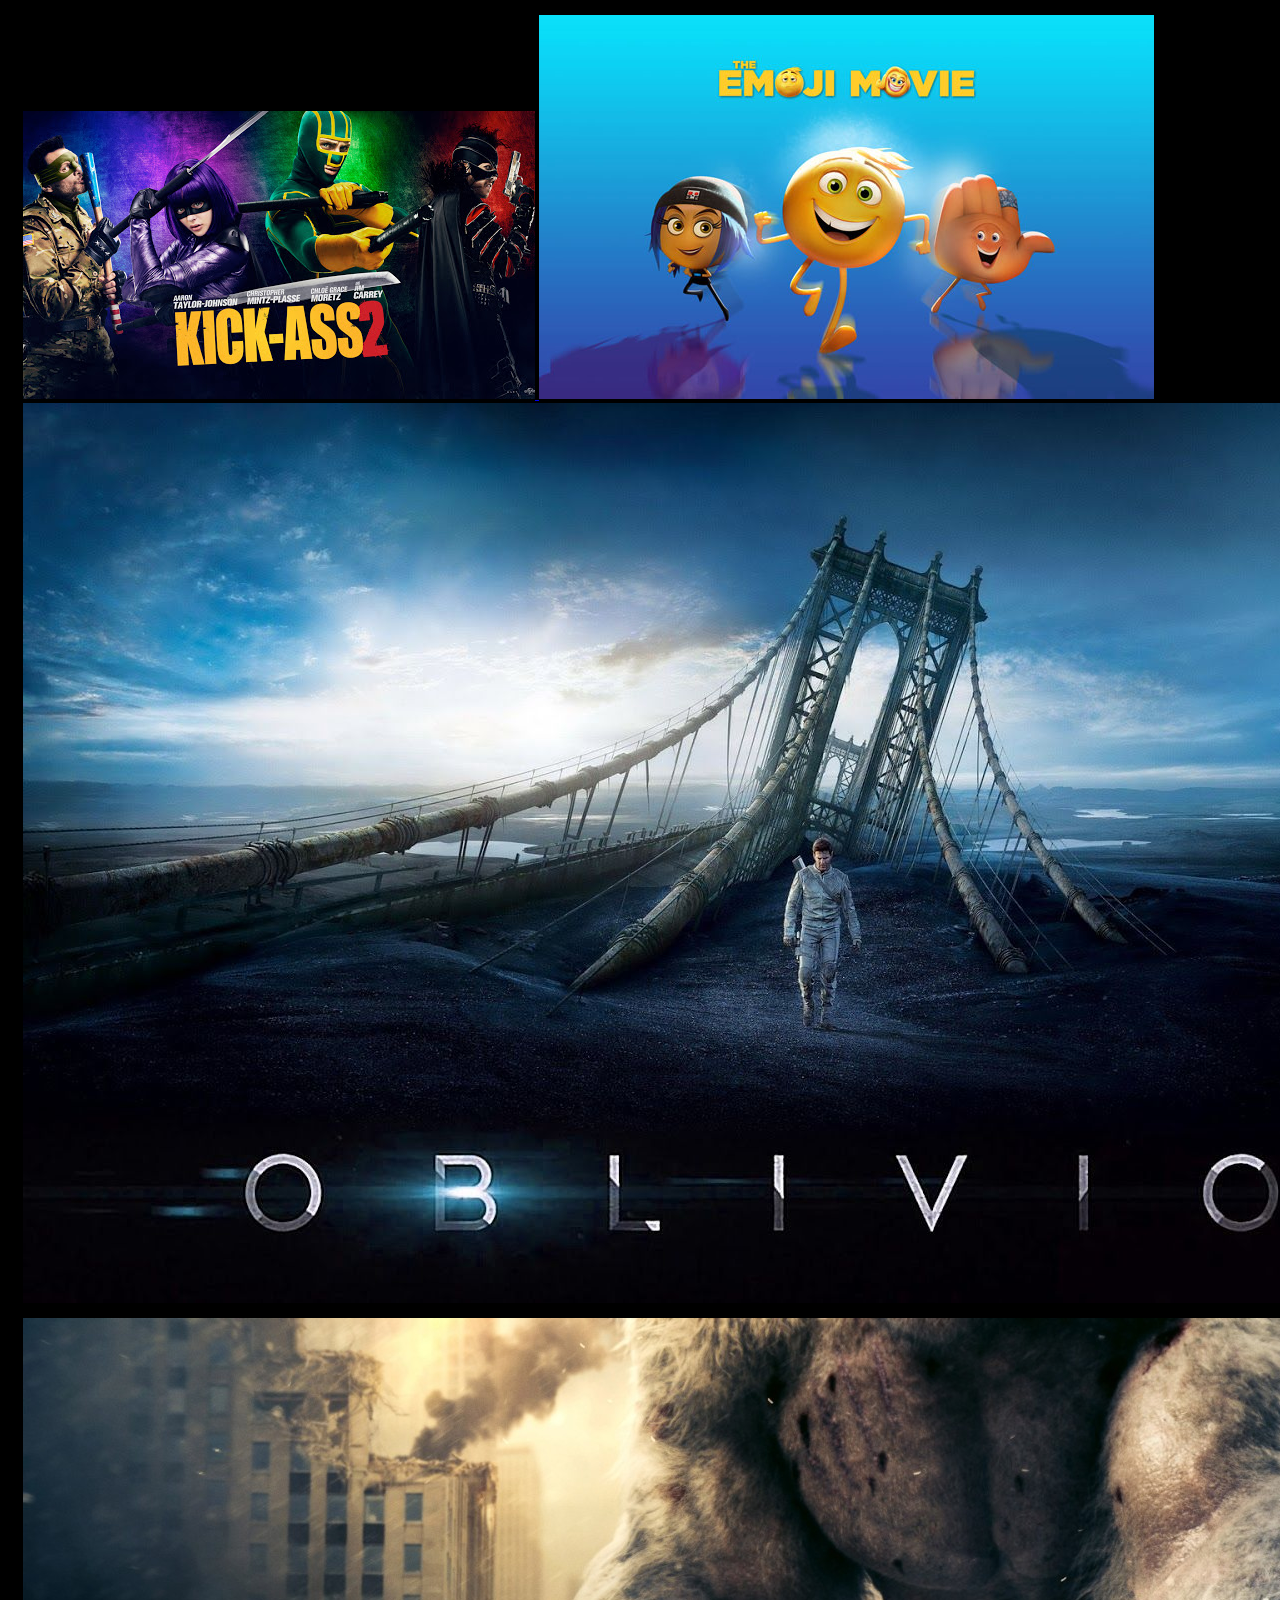
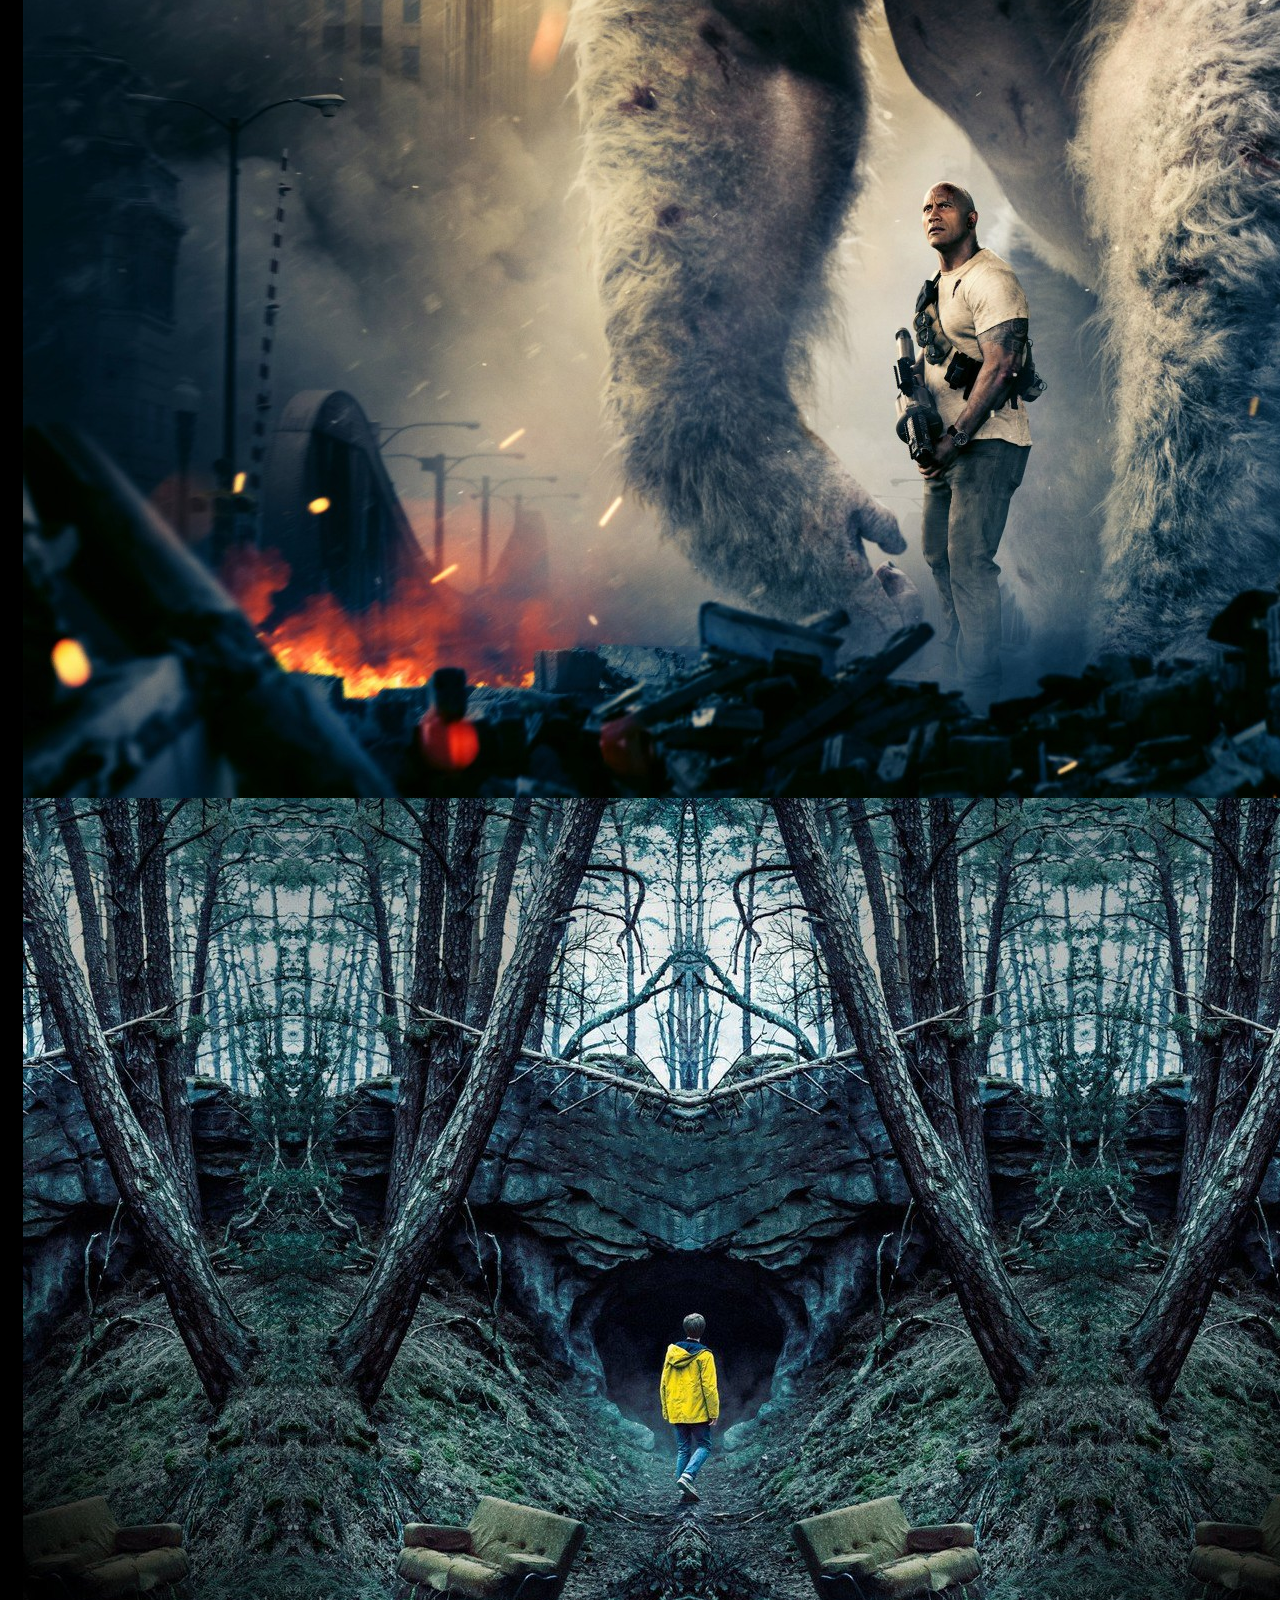
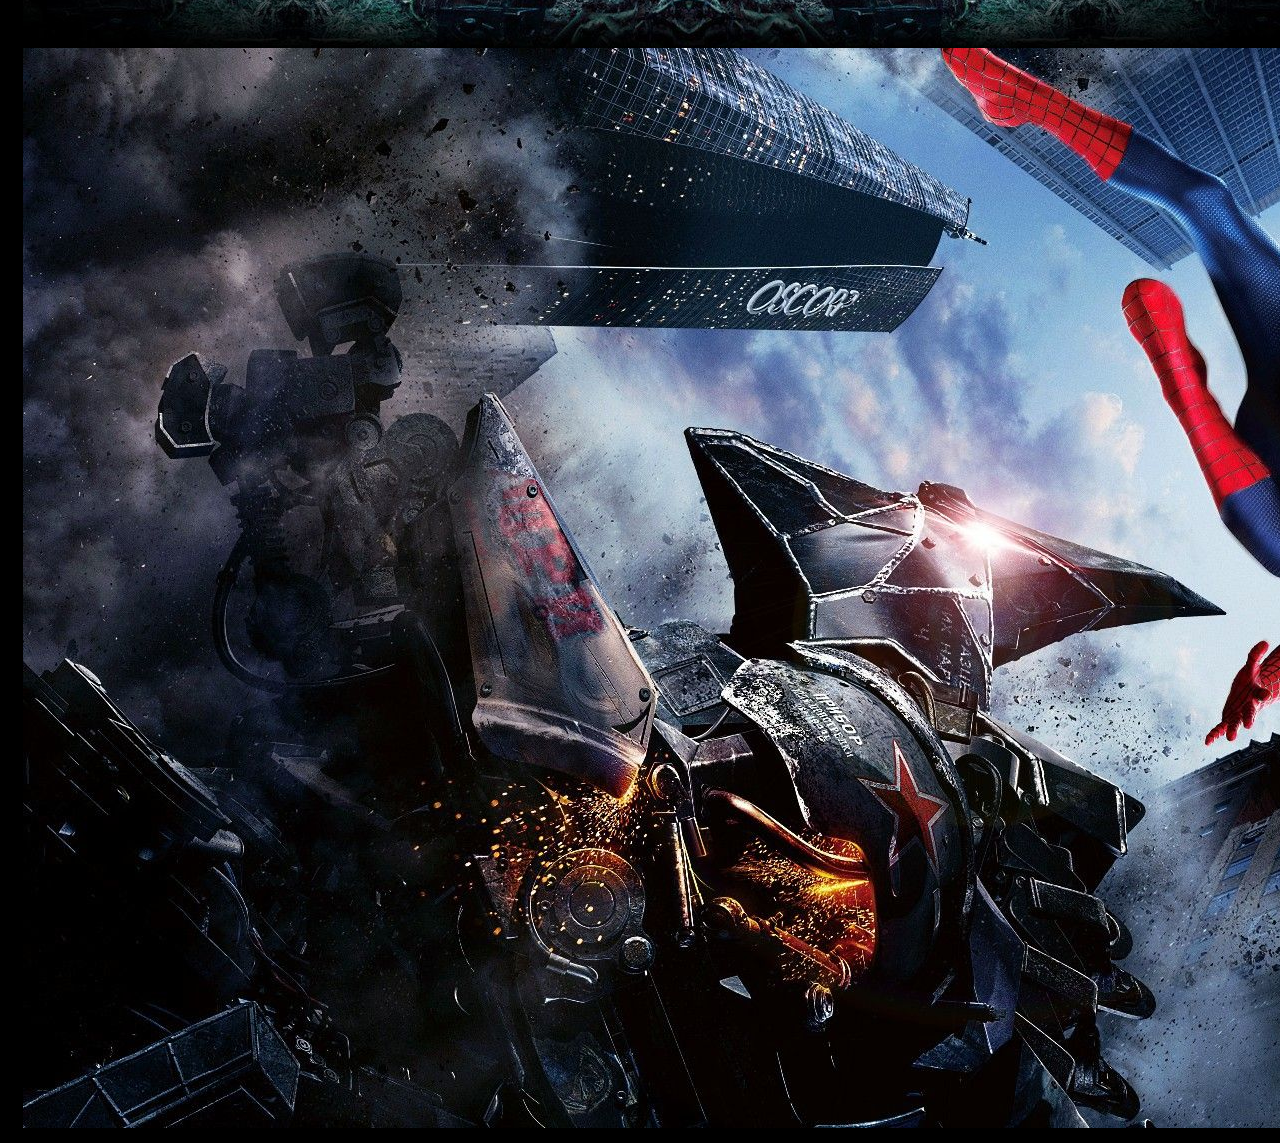
<file: html/gallery.html>
<html lang="en">
<head>
    <meta charset="UTF-8">
    <meta http-equiv="X-UA-Compatible" content="IE=edge">
    <meta name="viewport" content="width=device-width, initial-scale=1.0">
    <link rel="stylesheet" href="https://cdn.jsdelivr.net/npm/bootstrap@4.6.1/dist/css/bootstrap.min.css" integrity="sha384-zCbKRCUGaJDkqS1kPbPd7TveP5iyJE0EjAuZQTgFLD2ylzuqKfdKlfG/eSrtxUkn" crossorigin="anonymous">
    <link rel="stylesheet" href="../css/main.css">
    
    <title>Document</title>
</head>
<body>
    <div class="container gallery justify-content-between">
        <div class="row">
          <a href="../images/11.jpg" data-toggle="lightbox" data-gallery="gallery" class="col-md-4">
            <img src="../images/11.jpg" class="img-fluid rounded">
          </a>
          <a href="../images/12.jpg" data-toggle="lightbox" data-gallery="gallery" class="col-md-4">
            <img src="../images/12.jpg" class="img-fluid rounded">
          </a>
          <a href="../images/8.jpg" data-toggle="lightbox" data-gallery="gallery" class="col-md-4">
            <img src="../images/8.jpg" class="img-fluid rounded">
          </a>
        </div>
        <div class="row">
          <a href="../images/6.jpg" data-toggle="lightbox" data-gallery="gallery" class="col-md-4">
            <img src="../images/6.jpg" class="img-fluid rounded">
          </a>
          <a href="../images/f-2.jpg" data-toggle="lightbox" data-gallery="gallery" class="col-md-4">
            <img src="../images/f-2.jpg" class="img-fluid rounded">
          </a>
          <a href="../images/19.jpg" data-toggle="lightbox" data-gallery="gallery" class="col-md-4">
            <img src="../images/19.jpg" class="img-fluid rounded">
          </a>
        </div>
      </div>
</body>
</html>
</file>
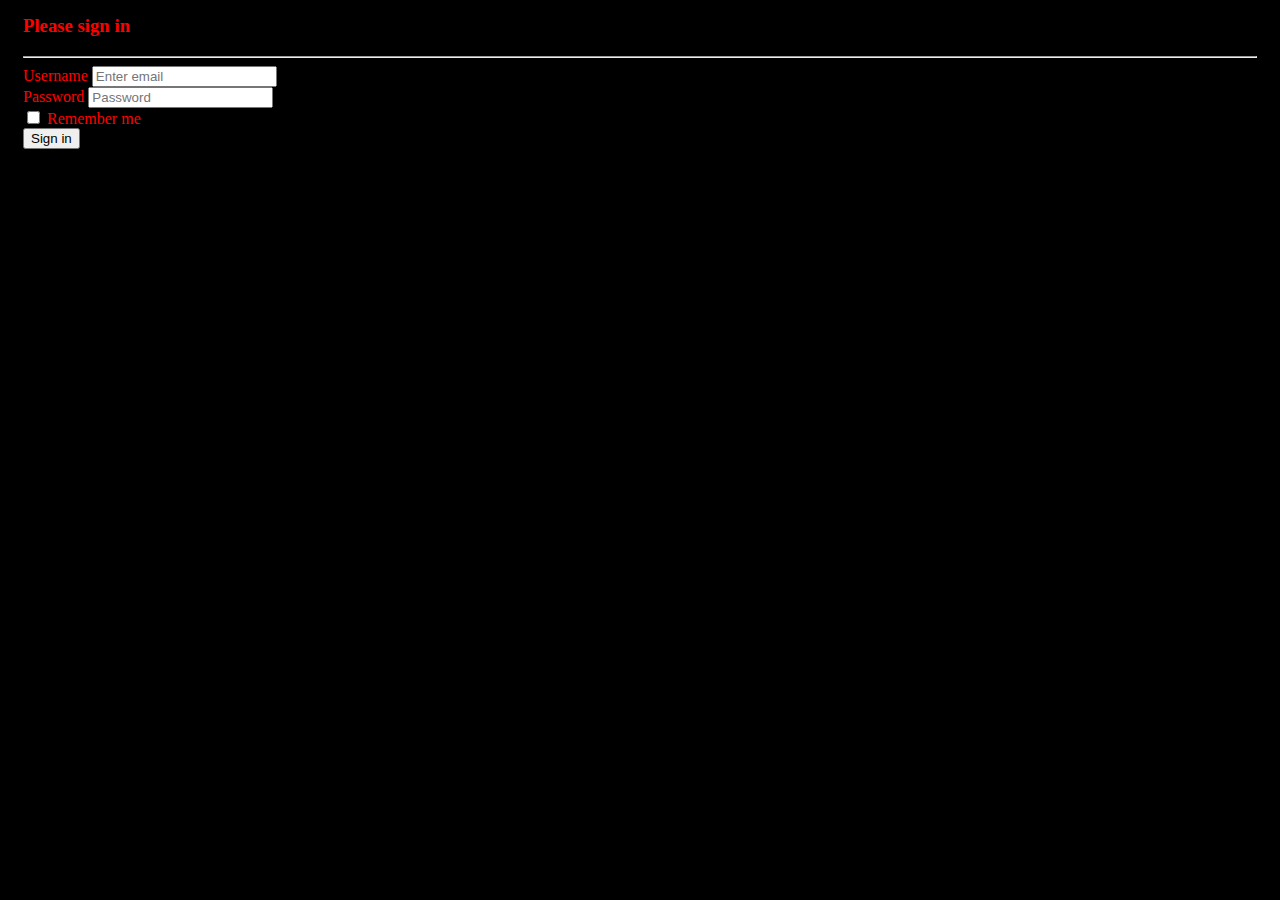
<file: html/login.html>
<html lang="en">
<head>
    <meta charset="UTF-8">
    <meta http-equiv="X-UA-Compatible" content="IE=edge">
    <meta name="viewport" content="width=device-width, initial-scale=1.0">
    <link rel="stylesheet" href="https://cdn.jsdelivr.net/npm/bootstrap@4.6.1/dist/css/bootstrap.min.css" integrity="sha384-zCbKRCUGaJDkqS1kPbPd7TveP5iyJE0EjAuZQTgFLD2ylzuqKfdKlfG/eSrtxUkn" crossorigin="anonymous">
    <link rel="stylesheet" href="../css/main.css">
    <title>IMBD</title>
</head>
<body class="loginclass">
    <div class="container">
        <div class="row mgTp">
            <form class="col-md-6 offset-md-3">
                <h3 class="title">Please sign in</h3>
                <hr class="divisor">
                <div class="form-group">
                    <label for="exampleInputEmail1">Username</label>
                    <input type="email" class="form-control" id="exampleInputEmail1" aria-describedby="emailHelp" placeholder="Enter email">
                </div>
                <div class="form-group">
                    <label for="exampleInputPassword1">Password</label>
                    <input type="password" class="form-control" id="exampleInputPassword1" placeholder="Password">
                </div>
                <div class="form-check">
                    <input type="checkbox" class="form-check-input" id="exampleCheck1">
                    <label class="form-check-label" for="exampleCheck1">Remember me</label>
                </div>
                <button type="submit" class="btn btn-primary topBtn"><i class="fa fa-sign-in"></i> Sign in</button>
            </form>
        </div>
    </div>
</body>
</html>
</file>
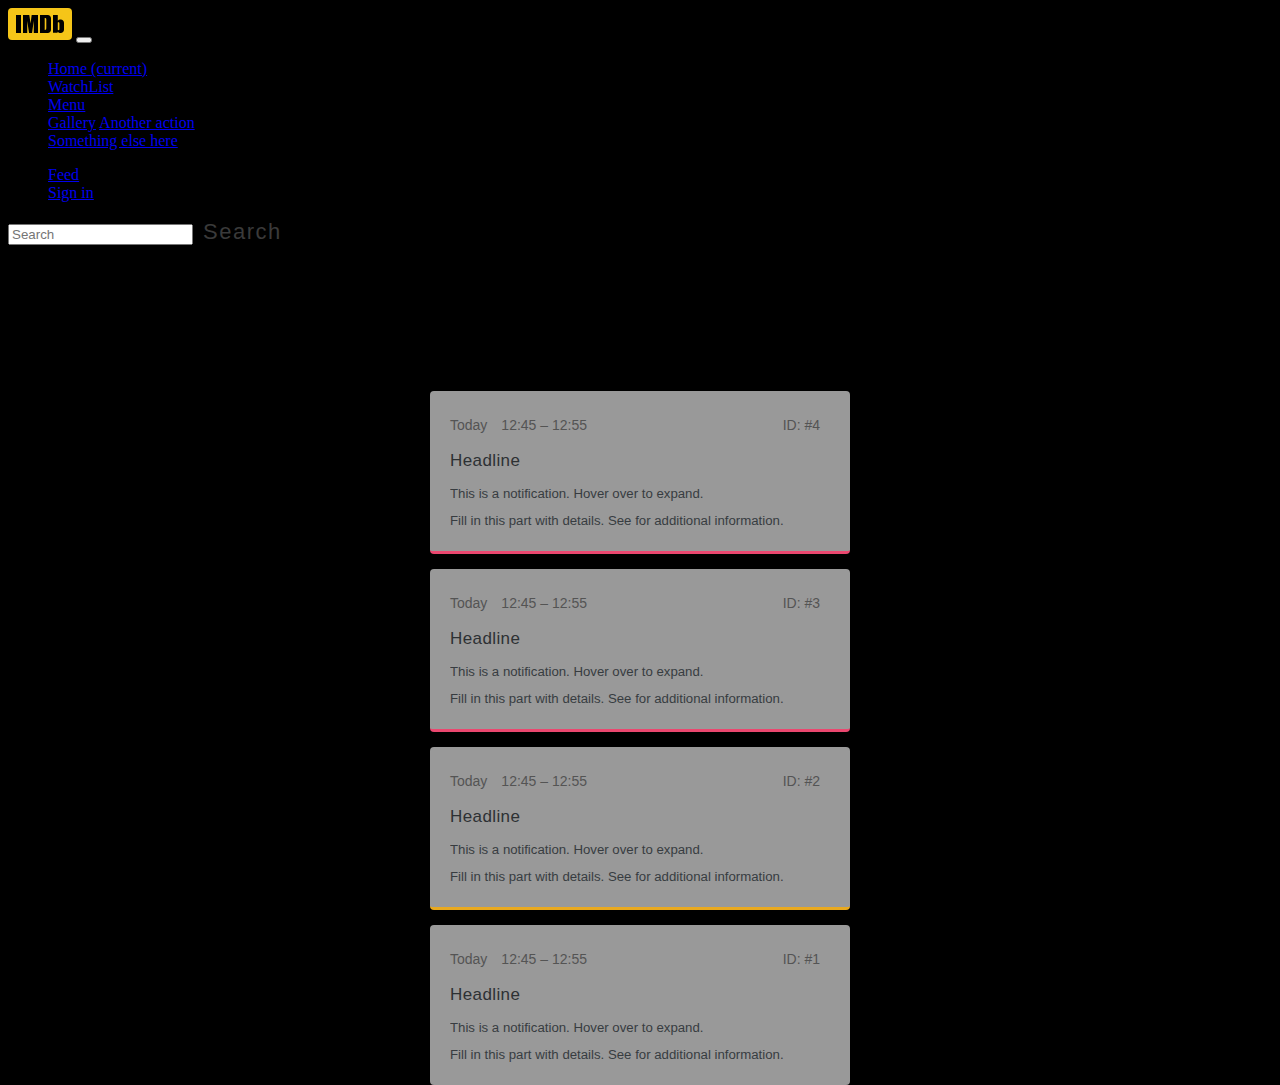
<file: html/notify.html>
<!DOCTYPE html>
<html lang="en">
<head>
    <meta charset="UTF-8">
    <meta http-equiv="X-UA-Compatible" content="IE=edge">
    <meta name="viewport" content="width=device-width, initial-scale=1.0">
    <link rel="stylesheet" href="https://cdn.jsdelivr.net/npm/bootstrap@4.6.1/dist/css/bootstrap.min.css" integrity="sha384-zCbKRCUGaJDkqS1kPbPd7TveP5iyJE0EjAuZQTgFLD2ylzuqKfdKlfG/eSrtxUkn" crossorigin="anonymous">
    <link rel="stylesheet" href="../css/notify.css">
     <link rel="stylesheet" href="../css/main.css"> 
    <title>Document</title>
</head>
<body>
    <nav class="navbar navbar-icon-top navbar-expand-lg navcolor">
        <a href="#"><svg id="home_img" class="ipc-logo" xmlns="http://www.w3.org/2000/svg" width="64" height="32" viewBox="0 0 64 32" version="1.1"><g fill="#F5C518"><rect x="0" y="0" width="100%" height="100%" rx="4"></rect></g><g transform="translate(8.000000, 7.000000)" fill="#000000" fill-rule="nonzero"><polygon points="0 18 5 18 5 0 0 0"></polygon><path d="M15.6725178,0 L14.5534833,8.40846934 L13.8582008,3.83502426 C13.65661,2.37009263 13.4632474,1.09175121 13.278113,0 L7,0 L7,18 L11.2416347,18 L11.2580911,6.11380679 L13.0436094,18 L16.0633571,18 L17.7583653,5.8517865 L17.7707076,18 L22,18 L22,0 L15.6725178,0 Z"></path><path d="M24,18 L24,0 L31.8045586,0 C33.5693522,0 35,1.41994415 35,3.17660424 L35,14.8233958 C35,16.5777858 33.5716617,18 31.8045586,18 L24,18 Z M29.8322479,3.2395236 C29.6339219,3.13233348 29.2545158,3.08072342 28.7026524,3.08072342 L28.7026524,14.8914865 C29.4312846,14.8914865 29.8796736,14.7604764 30.0478195,14.4865461 C30.2159654,14.2165858 30.3021941,13.486105 30.3021941,12.2871637 L30.3021941,5.3078959 C30.3021941,4.49404499 30.272014,3.97397442 30.2159654,3.74371416 C30.1599168,3.5134539 30.0348852,3.34671372 29.8322479,3.2395236 Z"></path><path d="M44.4299079,4.50685823 L44.749518,4.50685823 C46.5447098,4.50685823 48,5.91267586 48,7.64486762 L48,14.8619906 C48,16.5950653 46.5451816,18 44.749518,18 L44.4299079,18 C43.3314617,18 42.3602746,17.4736618 41.7718697,16.6682739 L41.4838962,17.7687785 L37,17.7687785 L37,0 L41.7843263,0 L41.7843263,5.78053556 C42.4024982,5.01015739 43.3551514,4.50685823 44.4299079,4.50685823 Z M43.4055679,13.2842155 L43.4055679,9.01907814 C43.4055679,8.31433946 43.3603268,7.85185468 43.2660746,7.63896485 C43.1718224,7.42607505 42.7955881,7.2893916 42.5316822,7.2893916 C42.267776,7.2893916 41.8607934,7.40047379 41.7816216,7.58767002 L41.7816216,9.01907814 L41.7816216,13.4207851 L41.7816216,14.8074788 C41.8721037,15.0130276 42.2602358,15.1274059 42.5316822,15.1274059 C42.8031285,15.1274059 43.1982131,15.0166981 43.281155,14.8074788 C43.3640968,14.5982595 43.4055679,14.0880581 43.4055679,13.2842155 Z"></path></g></svg></a>
        <button class="navbar-toggler" type="button" data-toggle="collapse" data-target="#navbarSupportedContent" aria-controls="navbarSupportedContent" aria-expanded="false" aria-label="Toggle navigation">
          <span class="navbar-toggler-icon"></span>
        </button>
      
        <div class="collapse navbar-collapse" id="navbarSupportedContent">
          <ul class="navbar-nav mr-auto">
            <li class="nav-item active">
              <a class="nav-link" href="../html/index.html">
                <i class="fa fa-home"></i>
                Home
                <span class="sr-only">(current)</span>
                </a>
            </li>
            <li class="nav-item">
              <a class="nav-link" href="#">
                <i class="fa-solid fa-tag"></i>
                WatchList
              </a>
            </li>
           
            <li class="nav-item dropdown">
              <a class="nav-link dropdown-toggle" href="#" id="navbarDropdown" role="button" data-toggle="dropdown" aria-haspopup="true" aria-expanded="false">
                <i class="fa fa-envelope-o">
                </i>
                Menu
              </a>
              <div class="dropdown-menu" aria-labelledby="navbarDropdown">
                <a class="dropdown-item" href="./gallery.html">Gallery</a>
                <a class="dropdown-item" href="#">Another action</a>
                <div class="dropdown-divider"></div>
                <a class="dropdown-item" href="#">Something else here</a>
              </div>
            </li>
          </ul>
          <ul class="navbar-nav ">
            <li class="nav-item">
              <a class="nav-link" href="./notify.html">
                <i class="fa fa-bell">
                </i>
                Feed
              </a>
            </li>
            <li class="nav-item">
              <a class="nav-link" href="../html/login.html">
                <i class="fa-solid fa-arrow-right"></i>
                Sign in
              </a>
            </li>
          </ul>
          <form class="form-inline my-2 my-lg-0">
            <input class="form-control mr-sm-2" type="text" placeholder="Search" aria-label="Search">
            <button class="btn btn-outline-success my-2 my-sm-0" type="submit">Search</button>
          </form>
        </div>
      </nav>
    <div class="notification-list">
        <div class="ntfc-box ntfc-alert">
          <div class="ntfc-info">
            <h2>Today</h2>
            <h2>12:45 – 12:55</h2>
            <h2 class="id">ID: #4</h2>
          </div>
          <h3>Headline</h3>
          <p class="ntfc-description">This is a notification. Hover over to expand.</p>
          <p class="ntfc-description">Fill in this part with details. See for additional information.</p>
        </div>
        
        <div class="ntfc-box ntfc-alert">
          <div class="ntfc-info">
            <h2>Today</h2>
            <h2>12:45 – 12:55</h2>
            <h2 class="id">ID: #3</h2>
          </div>
          <h3>Headline</h3>
          <p class="ntfc-description">This is a notification. Hover over to expand.</p>
          <p class="ntfc-description">Fill in this part with details. See for additional information.</p>
        </div>
        
        <div class="ntfc-box ntfc-danger">
          <div class="ntfc-info">
            <h2>Today</h2>
            <h2>12:45 – 12:55</h2>
            <h2 class="id">ID: #2</h2>
          </div>
          <h3 class="ntfc-headline">Headline</h3>
          <p class="ntfc-description">This is a notification. Hover over to expand.</p>
          <p class="ntfc-description">Fill in this part with details. See for additional information.</p>
        </div>
        
        <div class="ntfc-box">
          <div class="ntfc-info">
            <h2>Today</h2>
            <h2>12:45 – 12:55</h2>
            <h2 class="id">ID: #1</h2>
          </div>
          <h3>Headline</h3>
          <p class="ntfc-description">This is a notification. Hover over to expand.</p>
          <p class="ntfc-description">Fill in this part with details. See for additional information.</p>
        </div>
      
      </div>
        
      
        
        
      </body>
</html>
</file>
<file: css/main.css>
body{
    background-color: black;
}
.news {
    width: 160px
}

.news-scroll a {
    text-decoration: none
}

.dot {
    height: 6px;
    width: 6px;
    margin-left: 3px;
    margin-right: 3px;
    margin-top: 2px !important;
    background-color: rgb(255, 197, 7);
    border-radius: 50%;
    display: inline-block
}
.loginclass{
    color: red;
}

.text-center {
    text-align: center;
    background-color: rgb(118, 114, 109);
    margin-bottom: 0px;
  }
.row {
    margin: 15px;
  }
.carosaltop{
   margin:5px;
   width: 85%;
   height:60%;

}
.left{
    margin:0px auto;
}
.text-cinema{
    text-align: center;
    color: red;
    margin-top: 10px;
}
</file>
<file: css/notify.css>
body {
   
    /* overflow: scroll; */
  }
  
  .item-menu {
    flex: 1;
    margin: 40px 80px;
    font-family: "Montserrat", Helvetica, sans-serif;
    font-weight: 200;
    font-size: 22px;
    color: #3A3A3A;
    letter-spacing: 1.5px;
    line-height: 31.37px;
    background: none;
    border: none;
  }
  
  .btn-pill {
    margin-left: 10px;
    padding: 3px 15px;
    display: inline-block;
    justify-content: center;
    position: relative;
    background: #FF3264;
    font-family: HelveticaNeue-Bold;
    font-size: 18px;
    color: #FFFFFF;
    text-align: center;
    border-radius: 50px;
  }
  
  .btn-alert {
    background: rgb(255,50,100)
  }
  
  .btn-danger {
    background: rgb(252,172,0)
  }
  
  .btn {
    font-family: "Montserrat", Helvetica, sans-serif;
    background: none;
    border: none;
    font-size: 22px;
    font-weight: 200;
    color: #3A3A3A;
    letter-spacing: 1.5px;
    text-align: center;
    transition: 0.1s;
  }
  
  .btn:hover {
    border-bottom: 5px solid #888888;
    font-weight: 400;
    cursor: pointer;
  }
  
  .btn-add {
    flex: 1;
    text-align: right;
    transition: 0.1s;
  }
  
  
  .btn-add:hover {
    font-weight: 400;
    cursor: pointer;
  }
  
  .ntfc-box {
    width: 370;
    height: 104;
    padding: 10px 20px;
    margin: auto;
    background: rgba(255,255,255,0.6);
    box-shadow: 0 3px 8px 0 rgba(0,0,0,0.2);
    border-radius: 4px;
    margin: 15px;
    position: auto;
  }
  
  .ntfc-box:hover {
    background: rgba(255,255,255,1);
    box-shadow: 0 3px 16px 0 rgba(0,0,0,0.03);
    transform: scale(1.02, 1.02);
    cursor: pointer;
  }
  
  .ntfc-alert {
    border-bottom: 3px solid rgba(255,50,100,0.8);
  }
  
  .ntfc-danger {
    border-bottom: 3px solid rgba(252,172,0,0.8);
  }
  
  h2 {
    display: inline-block;
    margin-right: 10px;
    font-weight: 500;
    letter-spacing: 2px;
    font-family: "Montserrat", Helvetica, sans-serif;
    font-size: 14px;
    color: #545454;
    letter-spacing: 0;
    line-height: 24px;
  }
  
  h3 {
    margin-top: 4px;
    display: flex-column;
    opacity: 0.9;
    font-family: "Montserrat", Helvetica, sans-serif;
    font-size: 17px;
    font-weight: 500;
    color: #222629;
    letter-spacing: 0.4px;
    line-height: 18.24px;
  }
  
  .ntfc-description {
    display: flex-column;
    opacity: 0.9;
    font-family: "Montserrat", Helvetica, sans-serif;
    font-size: 13.22px;
    color: #2D3337;
    letter-spacing: 0;
    line-height: 13.54px;
  }
  
  .date {
    margin-right: 10px;
  }
  
  .time {
    padding: 10px 15px;
  }
  
  .id {
    float: right;
  }
  
  .notification-list {
    margin: auto;
    width: 450px;
    position: relative;
    top: 130px;
  }
  
  
  @media only screen and (max-width: 1140px) {
      .btn {
        font-size: 18px;
      }
    
      .item-menu {
        font-size: 20px;
      }
  }
  
  @media only screen and (max-width: 820px) {
      .btn {
        font-size: 14px;
      }
    
      .item-menu {
        font-size: 16px;
      }
  }
</file>
